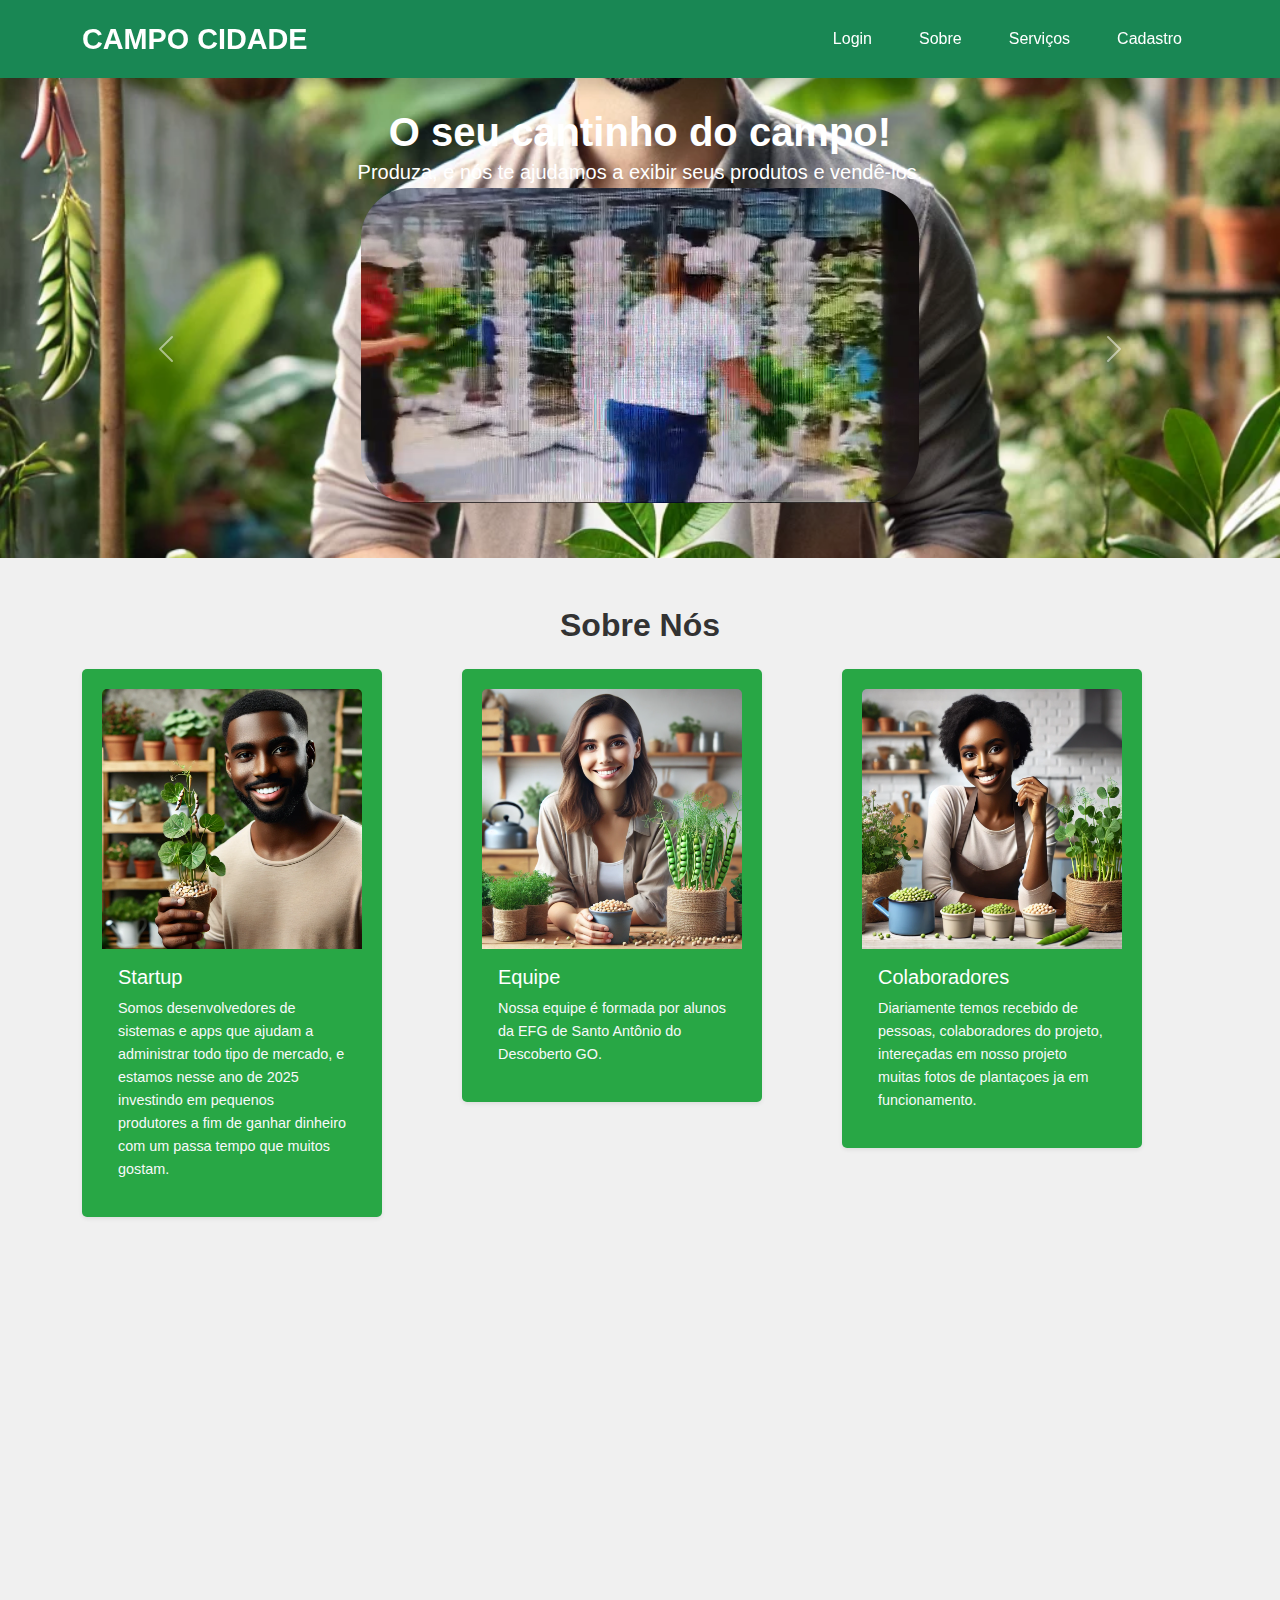
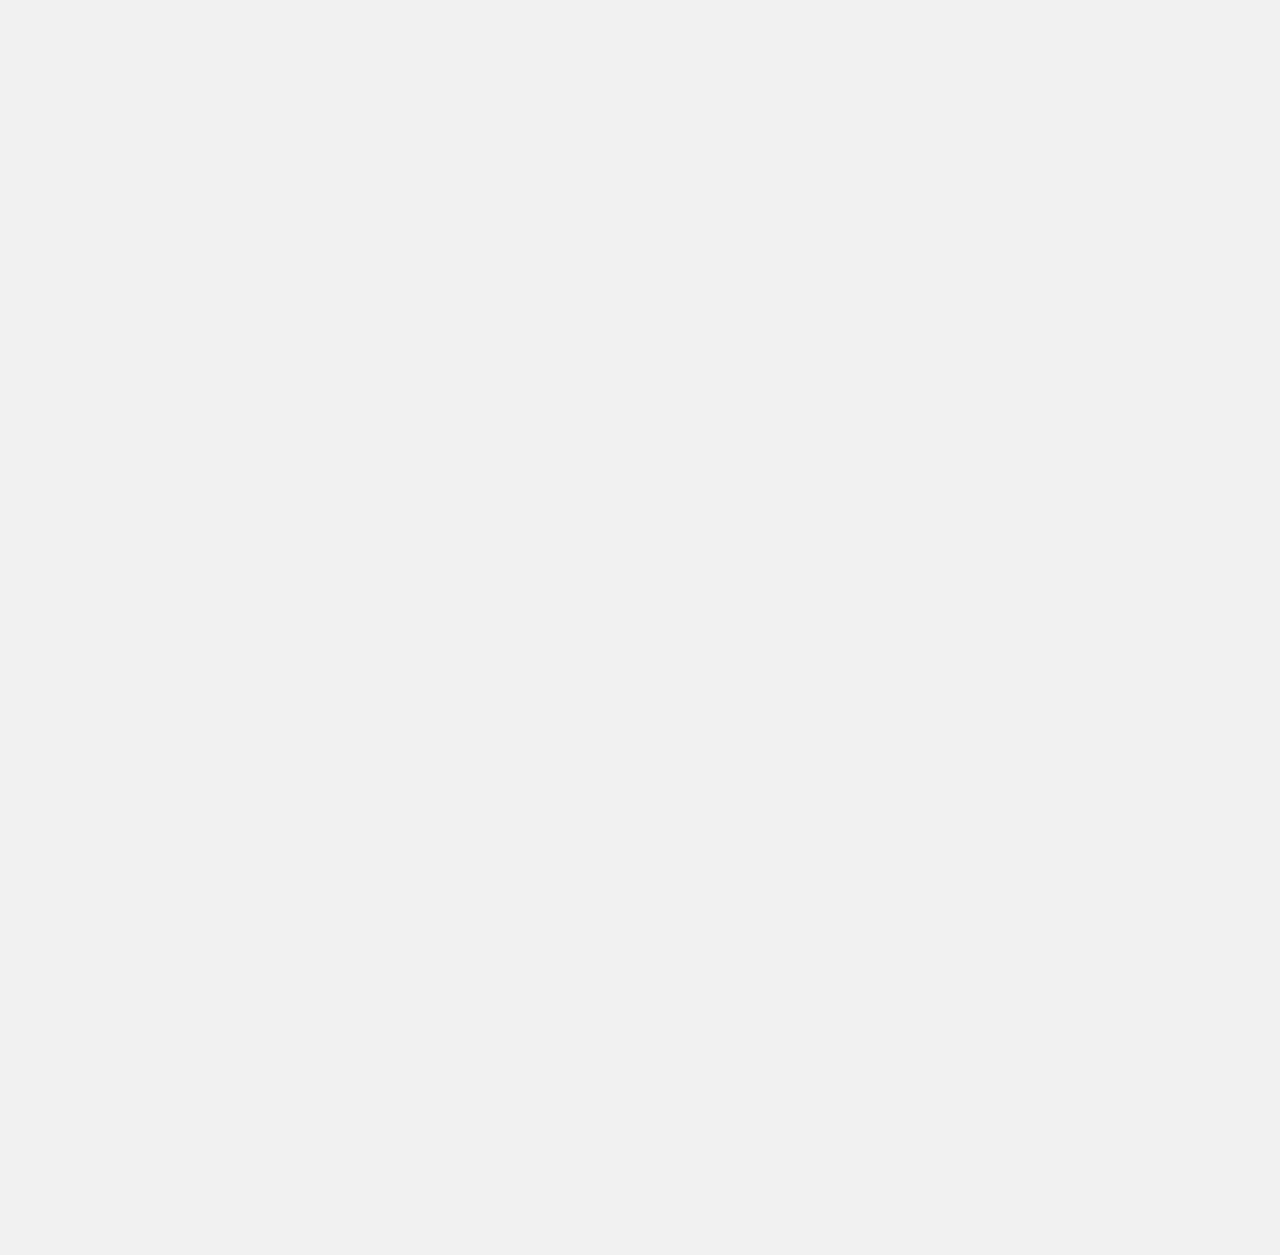
<file: CAMPO CIDADE 1/index.html>
<!DOCTYPE html>
<html lang="pt-BR">
<head>
    <meta charset="UTF-8">
    <meta name="viewport" content="width=device-width, initial-scale=1.0">
    <title>Campo Cidade</title>

    <!-- Bootstrap CSS -->
    <link href="https://cdn.jsdelivr.net/npm/bootstrap@5.3.0/dist/css/bootstrap.min.css" rel="stylesheet">
    <link rel="stylesheet" href="styles.css">
</head>
<body>
    <!-- Cabeçalho -->
    <header class="bg-success text-white py-3 fixed-top shadow">
        <div class="container d-flex justify-content-between align-items-center">
            <a class="navbar-brand fw-bold" href="index.html">CAMPO CIDADE</a>
            <nav>
                <ul class="nav">
                    <li class="nav-item"><a class="nav-link text-white" id="loginLink" href="login.html">Login</a></li>
                    <li class="nav-item"><a class="nav-link text-white" href="#sobre">Sobre</a></li>
                    <li class="nav-item"><a class="nav-link text-white" href="#servicos">Serviços</a></li>
                    <li class="nav-item"><a class="nav-link text-white" href="#cadastroForm">Cadastro</a></li>
                </ul>
            </nav>
        </div>
    </header>

 
<!-- Seção Inicial -->
<section id="home" class="bg-light text-center py-5" style="background-image: url('img/im1.jpg'); background-size: cover; background-position: center;">
    <div class="container">
        <h1 class="fw-bold" style="color: #ffffff;">O seu cantinho do campo!</h1>
        <p class="lead" style="color: #ffffff;">Produza, e nós te ajudamos a exibir seus produtos e vendê-los.</p>
        
        <!-- Carrossel de vídeos -->
        <div id="video-carousel" class="carousel slide" data-bs-ride="carousel" data-bs-interval="3000" data-bs-wrap="true">
            <div class="carousel-inner" style="border-radius: 50px; overflow: hidden;">
                <div class="carousel-item active">
                    <video autoplay loop muted playsinline style="width: 50%; border-radius: 50px;">
                        <source src="img/WhatsApp Video 2025-01-24 at 16.58.54.mp4" type="video/mp4">
                        Seu navegador não suporta o elemento de vídeo.
                    </video>
                </div>
                <div class="carousel-item">
                    <video autoplay loop muted playsinline style="width: 50%; border-radius: 50px;">
                        <source src="img/WhatsApp Video 2025-01-24 at 16.58.54.mp4" type="video/mp4">
                        Seu navegador não suporta o elemento de vídeo.
                    </video>
                </div>
                <div class="carousel-item">
                    <video autoplay loop muted playsinline style="width: 50%; border-radius: 50px;">
                        <source src="img/WhatsApp Video 2025-01-24 at 16.58.54.mp4" type="video/mp4">
                        Seu navegador não suporta o elemento de vídeo.
                    </video>
                </div>
            </div>
            
            <!-- Controles do carrossel -->
            <button class="carousel-control-prev" type="button" data-bs-target="#video-carousel" data-bs-slide="prev">
                <span class="carousel-control-prev-icon" aria-hidden="true"></span>
                <span class="visually-hidden">Anterior</span>
            </button>
            <button class="carousel-control-next" type="button" data-bs-target="#video-carousel" data-bs-slide="next">
                <span class="carousel-control-next-icon" aria-hidden="true"></span>
                <span class="visually-hidden">Próximo</span>
            </button>
        </div>
    </div>
</section>


    <!-- Seção Sobre nós -->
    <section id="sobre" class="py-5">
        <div class="container text-center">
            <h2 class="fw-bold mb-4">Sobre Nós</h2>
            <div class="row g-4">
                <div class="col-md-4">
                    <div class="card shadow-sm">
                        <img src="img/img3.jpg" class="card-img-top" alt="Painel de Monitoramento">
                        <div class="card-body">
                            <h5 class="card-title">Startup</h5>
                            <p class="card-text">Somos desenvolvedores de sistemas e apps que ajudam a administrar todo tipo de mercado, e estamos nesse ano de 2025 investindo em pequenos produtores a fim de ganhar dinheiro com um passa tempo que muitos gostam.</p>
                        </div>
                    </div>
                </div>
                <div class="col-md-4">
                    <div class="card shadow-sm">
                        <img src="img/img2.jpg" class="card-img-top" alt="Plataforma Comunitária">
                        <div class="card-body">
                            <h5 class="card-title">Equipe</h5>
                            <p class="card-text">Nossa equipe é formada por alunos da EFG de Santo Antônio do Descoberto GO.</p>
                        </div>
                    </div>
                </div>
                <div class="col-md-4">
                    <div class="card shadow-sm">
                        <img src="img/img4.jpg" class="card-img-top" alt="Insights Baseados em Dados">
                        <div class="card-body">
                            <h5 class="card-title">Colaboradores</h5>
                            <p class="card-text">Diariamente temos recebido de pessoas,  colaboradores do projeto, intereçadas em nosso projeto muitas fotos de plantaçoes ja em funcionamento.</p>
                        </div>
                    </div>
                </div>
            </div>
        </div>
    </section>

    <!-- Seção de Serviços -->
    <section id="servicos" class="py-5">
        <div class="container text-center">
            <h2 class="fw-bold mb-4">Nossos Serviços</h2>
            <div class="row g-4">
                <div class="col-md-4">
                    <div class="card shadow-sm">
                        <img src="img/dashboarder.webp" class="card-img-top" alt="Painel de Monitoramento">
                        <div class="card-body">
                            <h5 class="card-title">Painel de Monitoramento</h5>
                            <p class="card-text">Mantenha-se atualizado sobre suas plantas com nosso painel intuitivo.</p>
                        </div>
                    </div>
                </div>
                <div class="col-md-4">
                    <div class="card shadow-sm">
                        <img src="img/plantio.jpeg" class="card-img-top" alt="Plataforma Comunitária">
                        <div class="card-body">
                            <h5 class="card-title">Plataforma Comunitária</h5>
                            <p class="card-text">Conecte-se com outros entusiastas e compartilhe experiências.</p>
                        </div>
                    </div>
                </div>
                <div class="col-md-4">
                    <div class="card shadow-sm">
                        <img src="img/trabalhando.jpg" class="card-img-top" alt="Insights Baseados em Dados">
                        <div class="card-body">
                            <h5 class="card-title">Insights Baseados em Dados</h5>
                            <p class="card-text">Use dados para otimizar suas estratégias de plantio.</p>
                        </div>
                    </div>
                </div>
            </div>
        </div>
    </section>


        <!-- Formulário -->
        <section class="py-5 bg-light">
            <div class="container">
                <h2 class="fw-bold text-center mb-4">Cadastro</h2>
                    <form id="cadastroForm" style="max-width: 500px;" onsubmit="return enviarDados()">
                        <div>
                            <label for="nome">Nome:</label>
                            <input type="text" id="nome" name="nome" required>
                        </div>
                        <div>
                            <label for="cpf">CPF:</label>
                            <input type="cpf" id="cpf" name="cpf" required>
                        </div>
                        <div>
                            <label for="email">Email:</label>
                            <input type="email" id="email" name="email" required>
                        </div>
                        <div>
                            <label for="numero_telefone">Número de Contato:</label>
                            <input type="numero_telefone" id="numero_telefone" name="numero_telefone" required>
                        </div>
                        <div>
                            <label for="senha">Senha:</label>
                            <input type="password" id="senha" name="senha" required>
                        </div>
                        <div>
                            <label for="confirmaSenha">Confirme a Senha:</label>
                            <input type="password" id="confirmaSenha" name="confirmaSenha" required>
                        </div>
                        <button type="submit">Cadastrar</button>
                    </form>


                    <script>
                        function enviarDados() {
                            const formData = new FormData(document.getElementById('cadastroForm'));
                
                            if (formData.get('senha') !== formData.get('confirmaSenha')) {
                                alert("As senhas não coincidem!");
                                return false;
                            }
                
                            fetch('http://localhost:8000', {
                                method: 'POST',
                                body: new URLSearchParams(formData),
                            })
                            .then(response => response.text())
                            .then(data => {
                                alert(data);
                                alert('Cadastramento concluido!')
                                document.getElementById('cadastroForm').reset();
                            })
                            .catch(error => console.error('Erro:', error));
                
                            return false; // Impede o recarregamento da página
                        }
                    </script>

    <!--roda pe-->    
    <footer style="background-color: #333; padding: 20px 0; color: #fff; text-align: center;">
        <div style="max-width: 1200px; margin: 0 auto; padding: 0 20px;">
            <ul style="list-style: none; padding: 0; margin: 0; display: flex; justify-content: center; gap: 20px;">
                <li class="nav-item">
                    <a class="nav-link text-white" href="https://wa.me/5561986221356" target="_blank" 
                       style="text-decoration: none; color: #fff;">Contato Watzap</a>
                </li>
                <li class="nav-item">
                    <a class="nav-link text-white" href="https://www.email.com/in/seu-perfil" target="_blank" 
                       style="text-decoration: none; color: #fff;">Contato Email</a>
                </li>
               
            </ul>
            <p style="margin-top: 20px; font-size: 14px; color: #aaa;">
                &copy; 2025 - Startup Campo Cidade. Todos os direitos reservados.
            </p>
            <p style="font-size: 12px; margin-top: 10px;">
                <a href="politica-de-privacidade.html" style="color: #aaa; text-decoration: none;">Política de Privacidade</a> | 
                <a href="https://www.behance.net/gallery/109324537/Aeroponia?tracking_source=search_projects|aeroponia&l=3 style="color: #aaa; text-decoration: none;">Termos de Uso</a>
            </p>
        </div>
    </footer>
    

    <script>
        document.getElementById("cadastroForm").addEventListener("submit", async function(event) {
            event.preventDefault();
            const formData = new FormData(event.target);
            const data = {
                nome: formData.get("nome"),
                email: formData.get("email"),
                senha: formData.get("senha")
            };
            const response = await fetch("http://127.0.0.1:5000/usuarios", {
                method: "POST",
                headers: { "Content-Type": "application/json" },
                body: JSON.stringify(data)
            });
            const result = await response.json();
            alert(result.message || result.error);
        });
    </script>


    <script>
        // Função para redirecionar ao clicar em "Login"
        document.getElementById("loginLink").addEventListener("click", function (event) {
        event.preventDefault(); // Evita o comportamento padrão do link
        window.location.href = "login.html"; // Redireciona para login.html
        });
    </script>

    <!-- Bootstrap JS -->
    <script src="https://cdn.jsdelivr.net/npm/bootstrap@5.3.0/dist/js/bootstrap.bundle.min.js"></script>
    <script src="js/animame_index.js"></script>
    

</body>
</html>
</file>
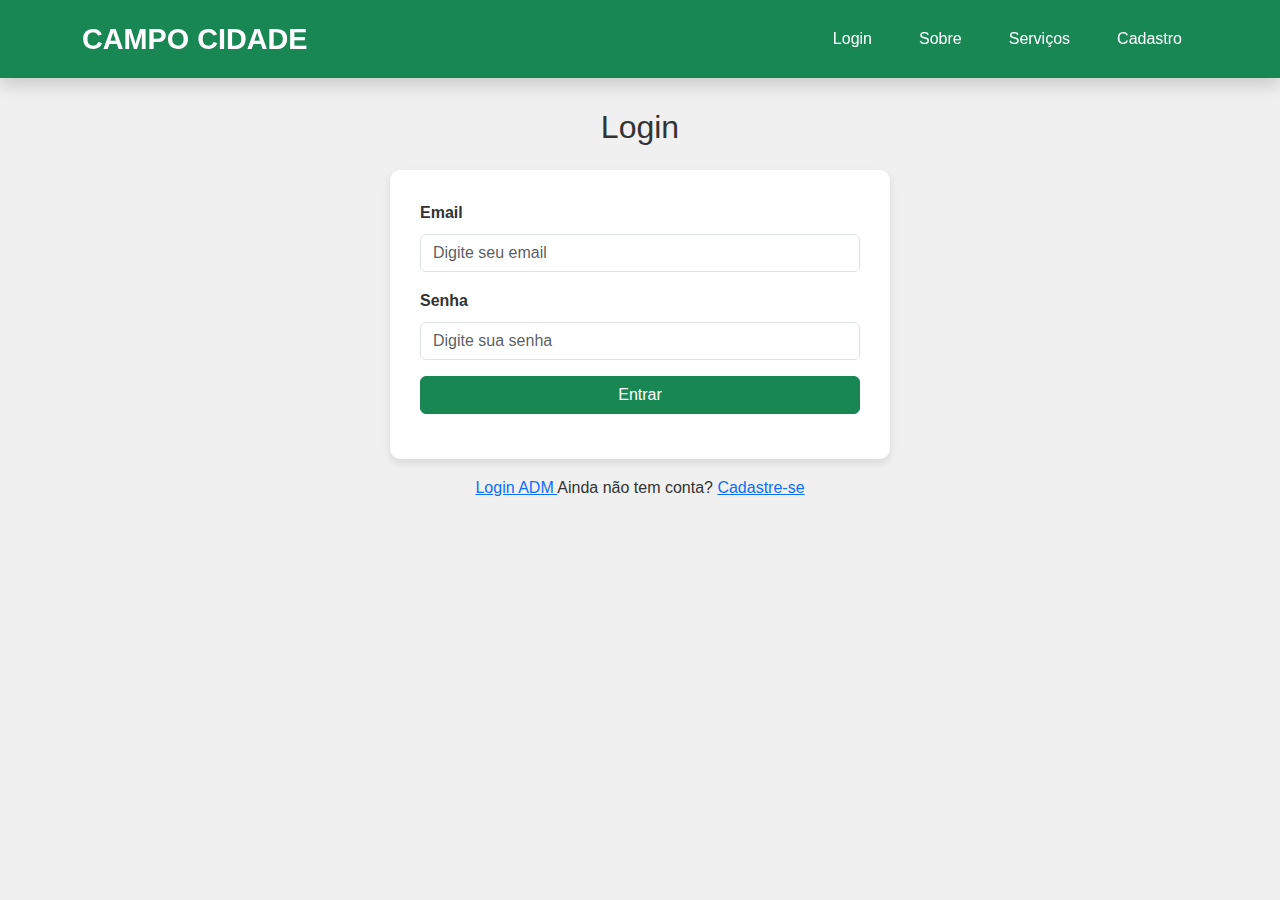
<file: CAMPO CIDADE 1/login.html>
<!DOCTYPE html>
<html lang="pt-BR">
<head>
    <meta charset="UTF-8">
    <meta name="viewport" content="width=device-width, initial-scale=1.0">
    <title>Login</title>
    <link href="https://cdn.jsdelivr.net/npm/bootstrap@5.3.0/dist/css/bootstrap.min.css" rel="stylesheet">
    <link href="styles.css" rel="stylesheet">

</head>

<header class="bg-success text-white py-3 fixed-top shadow">
    <div class="container d-flex justify-content-between align-items-center">
        <a class="navbar-brand fw-bold" href="index.html">CAMPO CIDADE</a>
        <nav>
            <ul class="nav">
                <li class="nav-item"><a class="nav-link text-white" id="loginLink" href="login.html">Login</a></li>
                <li class="nav-item"><a class="nav-link text-white" href="index.html#sobre">Sobre</a></li>
                <li class="nav-item"><a class="nav-link text-white" href="index.html#servicos">Serviços</a></li>
                <li class="nav-item"><a class="nav-link text-white" href="index.html#cadastroForm">Cadastro</a></li>
            </ul>
        </nav>
    </div>
</header>

<body>

    <div class="container mt-5">
        <h2 class="text-center mb-4">Login</h2>
        <form id="loginForm" method="POST" action="/login">
            <div class="mb-3">
                <label for="email" class="form-label">Email</label>
                <input type="email" class="form-control" id="email" name="email" placeholder="Digite seu email" required>
            </div>
            <div class="mb-3">
                <label for="senha" class="form-label">Senha</label>
                <input type="password" class="form-control" id="senha" name="senha" placeholder="Digite sua senha" required>
            </div>
            <button type="submit" class="btn btn-success w-100">Entrar</button>
        </form>
        <p class="mt-3 text-center"><a href="controle_de_producao.html.html">Login ADM   </a>Ainda não tem conta? <a href="index.html#cadastroForm">Cadastre-se</a></p>
    </div>
    <script src="https://cdn.jsdelivr.net/npm/bootstrap@5.3.0/dist/js/bootstrap.bundle.min.js"></script>
</body>

<script>
    // Função para redirecionar ao clicar em "Login"
    document.getElementById("loginLink").addEventListener("click", function (event) {
    event.preventDefault(); // Evita o comportamento padrão do link
    window.location.href = "login.html"; // Redireciona para login.html
    });
</script>

</html>
</file>
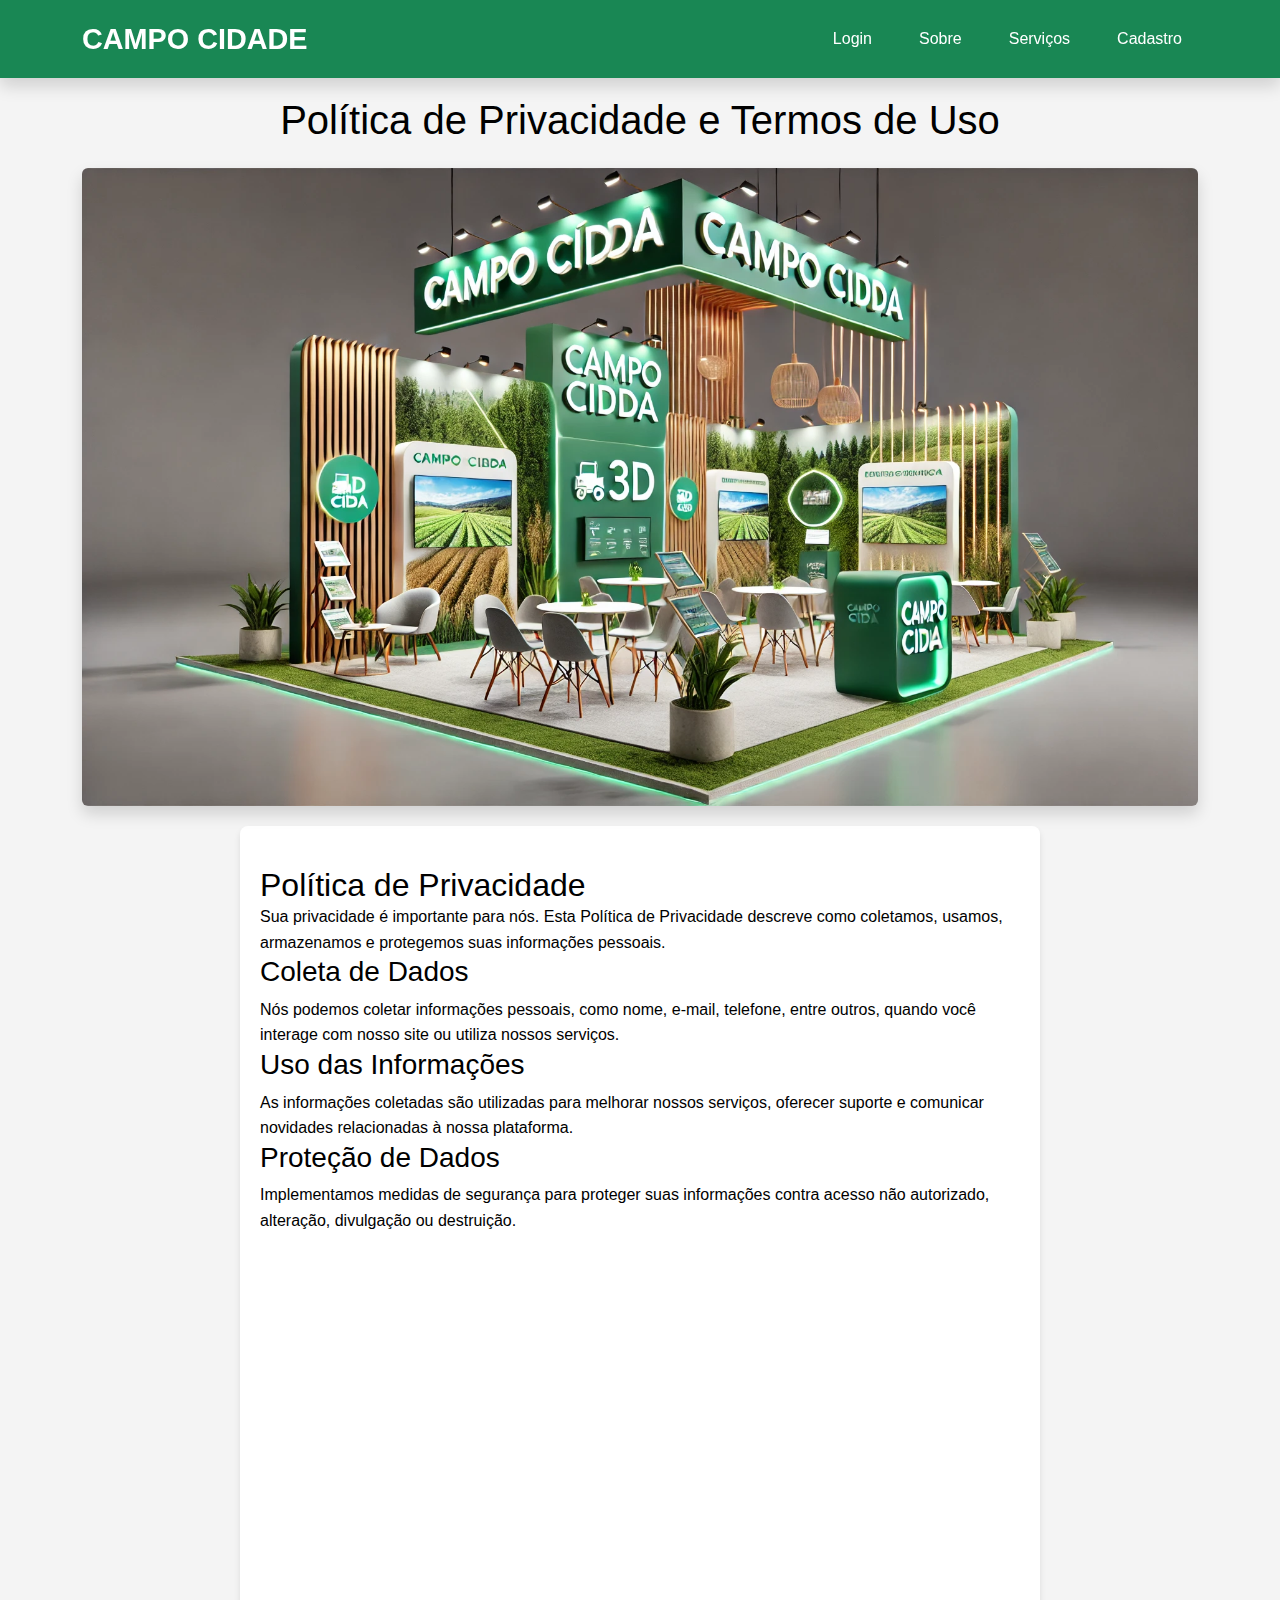
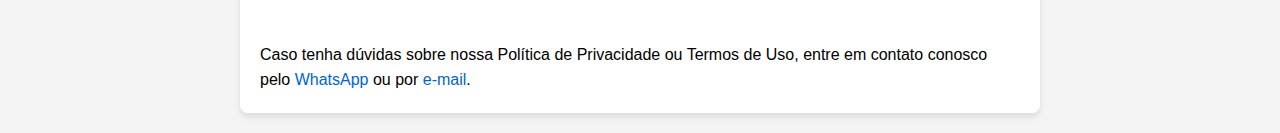
<file: CAMPO CIDADE 1/politica-de-privacidade.html>
<!DOCTYPE html>
<html lang="pt-BR">
<head>
    <meta charset="UTF-8">
    <meta name="viewport" content="width=device-width, initial-scale=1.0">
    <title>Política de Privacidade | Termos de Uso</title>
    <!-- Bootstrap CSS -->
    <link href="https://cdn.jsdelivr.net/npm/bootstrap@5.3.0/dist/css/bootstrap.min.css" rel="stylesheet">
    <!-- Estilo customizado -->
    <link rel="stylesheet" href="styles.css">

    <style>
        body {
            font-family: Arial, sans-serif;
            line-height: 1.6;
            margin: 0;
            padding: 0;
            background-color: #f4f4f4;
            color: #000;
        }

        main {
            max-width: 800px;
            margin: 20px auto;
            background: #fff;
            padding: 20px;
            border-radius: 8px;
            box-shadow: 0 4px 6px rgba(0, 0, 0, 0.1);
        }

        h1, h2 {
            color: #000;
        }

        a {
            color: #0066cc;
            text-decoration: none;
        }

        a:hover {
            text-decoration: underline;
        }

        section {
            margin: 20px 0;
        }

        section img {
            max-width: 100%;
            height: auto;
            border-radius: 8px;
            box-shadow: 0 4px 6px rgba(0, 0, 0, 0.1);
        }
    </style>
</head>
<body>
    <!-- Cabeçalho -->
    <header class="bg-success text-white py-3 fixed-top shadow">
        <div class="container d-flex justify-content-between align-items-center">
            <a class="navbar-brand fw-bold" href="index.html">CAMPO CIDADE</a>
            <nav>
                <ul class="nav">
                    <li class="nav-item"><a class="nav-link text-white" id="loginLink" href="templates/login.html">Login</a></li>
                    <li class="nav-item"><a class="nav-link text-white" href="#sobre">Sobre</a></li>
                    <li class="nav-item"><a class="nav-link text-white" href="#servicos">Serviços</a></li>
                    <li class="nav-item"><a class="nav-link text-white" href="#cadastroForm">Cadastro</a></li>

                </ul>
            </nav>
        </div>
    </header>

    <section id="image-section" class="mt-5 pt-5">
        <div class="container text-center">
            <h1 class="mb-4">Política de Privacidade e Termos de Uso</h1>
            <img src="img/campo cidade 1.jpg" alt="Design de estande agrícola Campo Cidade" class="img-fluid rounded shadow">
        </div>
    </section>

    <main>
        <section id="politica-de-privacidade">
            <h2>Política de Privacidade</h2>
            <p>
                Sua privacidade é importante para nós. Esta Política de Privacidade descreve como coletamos, 
                usamos, armazenamos e protegemos suas informações pessoais.
            </p>
            <h3>Coleta de Dados</h3>
            <p>
                Nós podemos coletar informações pessoais, como nome, e-mail, telefone, entre outros, 
                quando você interage com nosso site ou utiliza nossos serviços.
            </p>
            <h3>Uso das Informações</h3>
            <p>
                As informações coletadas são utilizadas para melhorar nossos serviços, oferecer suporte e 
                comunicar novidades relacionadas à nossa plataforma.
            </p>
            <h3>Proteção de Dados</h3>
            <p>
                Implementamos medidas de segurança para proteger suas informações contra acesso não autorizado, 
                alteração, divulgação ou destruição.
            </p>
        </section>

        <section id="termos-de-uso">
            <h2>Termos de Uso</h2>
            <p>
                Estes Termos de Uso regulam a utilização de nosso site e serviços. Ao acessar ou utilizar 
                nossa plataforma, você concorda com os termos descritos abaixo.
            </p>
            <h3>Uso Aceitável</h3>
            <p>
                Você concorda em usar nossa plataforma de forma legal e ética, sem violar os direitos de terceiros 
                ou comprometer a segurança do site.
            </p>
            <h3>Propriedade Intelectual</h3>
            <p>
                Todo o conteúdo disponível em nosso site, incluindo textos, imagens, gráficos e logotipos, é 
                protegido por direitos autorais e não pode ser usado sem nossa permissão.
            </p>
            <h3>Alterações nos Termos</h3>
            <p>
                Reservamo-nos o direito de modificar estes Termos de Uso a qualquer momento. As alterações serão 
                publicadas nesta página.
            </p>
        </section>

        <p>
            Caso tenha dúvidas sobre nossa Política de Privacidade ou Termos de Uso, entre em contato conosco 
            pelo <a href="https://wa.me/5561986221356">WhatsApp</a> ou por <a href="https://www.email.com/in/nosso-email">e-mail</a>.
        </p>
    </main>


    <script>
        // Função para redirecionar ao clicar em "Login"
        document.getElementById("loginLink").addEventListener("click", function (event) {
        event.preventDefault(); // Evita o comportamento padrão do link
        window.location.href = "login.html"; // Redireciona para login.html
        });
    </script>

    <!-- Bootstrap JS -->
    <script src="https://cdn.jsdelivr.net/npm/bootstrap@5.3.0/dist/js/bootstrap.bundle.min.js"></script>
    <script src="js/animame_index.js"></script>


</body>
</html>
</file>
<file: CAMPO CIDADE 1/styles.css>
/* Reset básico */
body, h1, h2, p, ul, li, a {
    margin: 0;
    padding: 0;
    box-sizing: border-box;
}

body {
    font-family: Arial, sans-serif;
    line-height: 1.6;
    background-color: #f0f0f0; /* Cor de fundo padrão */
    color: #333; /* Texto padrão escuro */
}

/* Estilo do cabeçalho */
header {
    background: #28a745;
    color: white;
    padding: 15px 20px;
    display: flex;
    justify-content: space-between;
    align-items: center;
}

header .navbar-brand {
    font-size: 1.8em;
    font-weight: bold;
    text-transform: uppercase;
}

header nav ul {
    list-style: none;
    display: flex;
    gap: 15px;
}

header nav ul li a {
    color: white;
    text-decoration: none;
    font-weight: bold;
    padding: 5px 10px;
    border-radius: 5px;
    transition: background-color 0.3s;
}

header nav ul li a:hover {
    background-color: #1e7e34;
}


/* Hero Section */
.hero {
    background: url('hero.jpg') no-repeat center center/cover;
    color: white;
    text-align: center;
    padding: 100px 20px;
}

.hero-content {
    max-width: 600px;
    margin: 0 auto;
    text-align: center;
}

.hero h1 {
    color: white;
    font-size: 2.5em;
    margin-bottom: 10px;
    text-shadow: 2px 2px 4px rgba(0, 0, 0, 0.5);
}

.hero p {
    margin-bottom: 20px;
    font-size: 1.2em;
}

.hero .btn {
    background: #28a745;
    color: white;
    padding: 10px 20px;
    text-decoration: none;
    border-radius: 5px;
    font-weight: bold;
    transition: background-color 0.3s;
}

.hero .btn:hover {
    background: #28a745;
}

/* Seção de Serviços */
#servicos {
    background-color: #343a40;
    padding: 50px 20px;
    text-align: center;
}

#servicos h2 {
    font-size: 2em;
    margin-bottom: 20px;
    color: white;
}

.card {
    box-shadow: 0 6px 12px rgba(0, 0, 0, 0.5); /* Sombra suave */
    transition: transform 0.3s ease, box-shadow 0.3s ease; /* Transição suave */
}

.card:hover, .card:active {
    transform: scale(1.05); /* Aumenta o tamanho ao passar o mouse */
    box-shadow: 0 8px 16px rgba(0, 0, 0, 0.3); /* Aumenta a intensidade da sombra */
}


.card-container {
    display: flex;
    justify-content: center;
    gap: 20px;
    flex-wrap: wrap;
}

.card {
    background: #28a745;
    border: none;
    border-radius: 5px;
    width: 300px;
    padding: 20px;
    box-shadow: 0 4px 8px rgba(0, 0, 0, 0.1);
    text-align: left;
    color: white;
}

.card img {
    max-width: 100%;
    border-radius: 5px 5px 0 0;
}

.card h3 {
    margin: 15px 0;
    color: white;
}

.card p {
    font-size: 0.9em;
    color: #f8f9fa;
}

/* Formulário de Cadastro */
form {
    background: #ffffff;
    padding: 30px;
    border-radius: 10px;
    box-shadow: 0 4px 8px rgba(0, 0, 0, 0.1);
    max-width: 500px;
    margin: 0 auto;
}

form label {
    font-weight: bold;
    margin-bottom: 5px;
    display: block;
}

form input, form button {
    width: 100%;
    padding: 10px;
    margin-bottom: 15px;
    border: 1px solid #ccc;
    border-radius: 5px;
    font-size: 1em;
}

form input:focus, form button:focus {
    border-color: #28a745;
    outline: none;
}

form button {
    background-color: #28a745;
    color: white;
    font-weight: bold;
    cursor: pointer;
    transition: background-color 0.3s;
}

form button:hover {
    background-color: #1e7e34;
}

/* Responsividade */
@media (max-width: 768px) {
    header nav ul {
        flex-direction: column;
        display: none;
        background: #28a745;
        position: absolute;
        top: 60px;
        right: 20px;
        border-radius: 5px;
        padding: 10px;
    }

    header nav ul.active {
        display: flex;
    }

    header .hamburger {
        display: block;
        font-size: 1.5em;
        cursor: pointer;
        color: white;
    }
}


header {
    position: fixed; /* Fixa o cabeçalho no topo */
    top: 0;
    left: 0;
    width: 100%; /* Garante que o cabeçalho cubra toda a largura */
    z-index: 1000; /* Coloca o cabeçalho acima de outros elementos */
    box-shadow: 0 2px 5px rgba(0, 0, 0, 0.2); /* Adiciona uma leve sombra para destaque */
}

body {
    padding-top: 60px; /* Adiciona um espaçamento para evitar sobreposição do cabeçalho no conteúdo */
}
</file>
